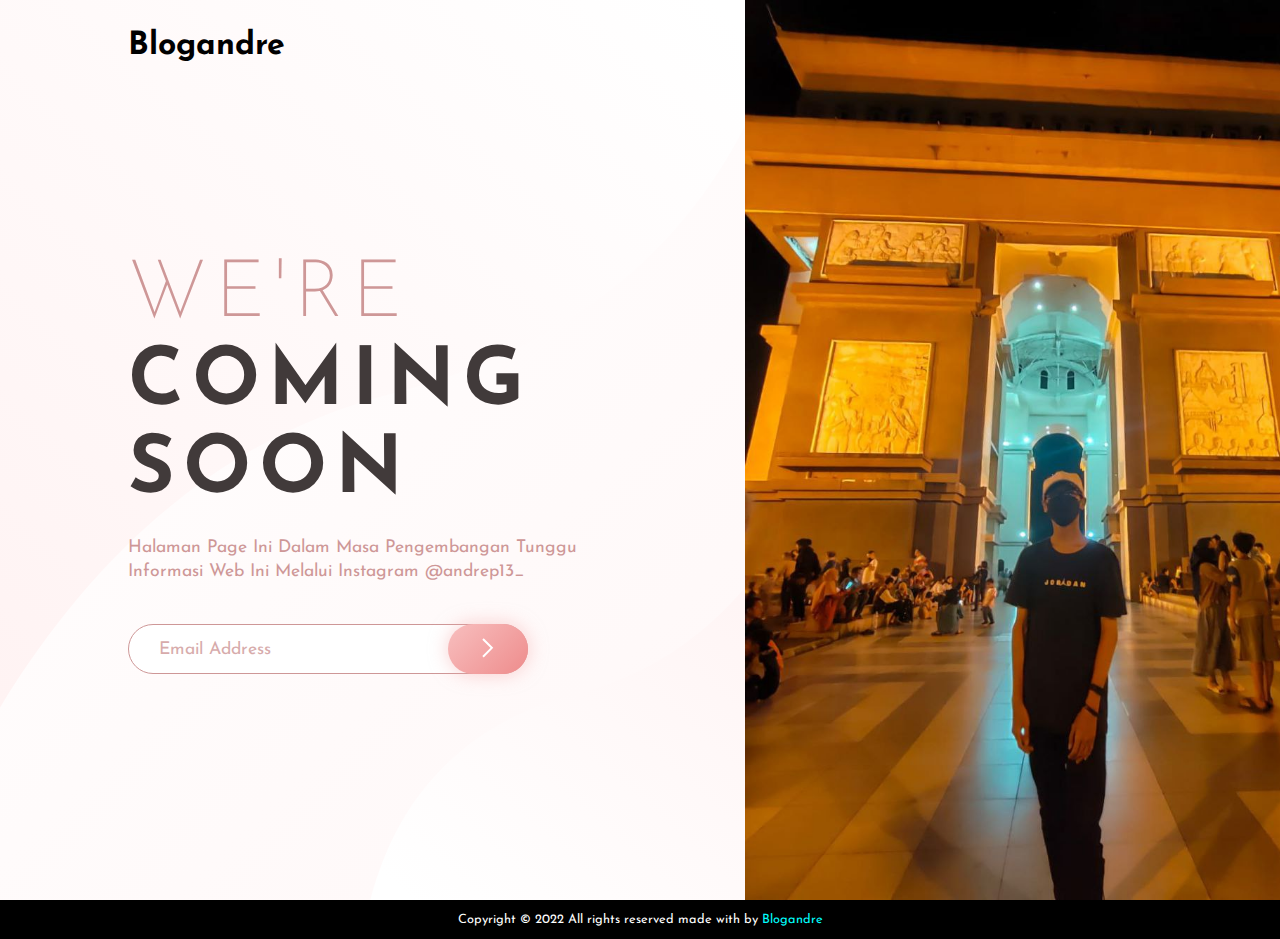
<file: coming-soon/index.html>
<!DOCTYPE html>
<html lang="en">

<head>
  <meta charset="UTF-8">
  <meta name="viewport" content="width=device-width, initial-scale=1.0">
  <!-- displays site properly based on user's device -->

  <link rel="icon" type="image/png" sizes="32x32" href="/assets/img/logo/blogandre.jpeg">
  <link rel="stylesheet" href="/style.css">

  <title>Blogandre | Coming Soon</title>

  <!-- Feel free to remove these styles or customise in your own stylesheet 👍 -->
</head>

<body>
  <header>
    <div class="logo">
      <h1>Blogandre</h1>
    </div>
  </header>
  <section class="container">
    <div class="left">
      <h1>We're <br><span>coming <br>soon</span></h1>
      <p>Halaman Page Ini Dalam Masa Pengembangan Tunggu Informasi Web Ini Melalui Instagram @andrep13_</p>
      <form action="#">
        <label for="Email">Email Address</label>
        <input name='Email' id="Email" value="" type="email" placeholder="Email Address">
        <img src="./images/icon-error.svg" class="error-icon" alt="Blogandre">
        <button type="submit">
          <img src="./images/icon-arrow.svg" alt="Blogandre">
        </button>
        <p class="error-text">Please provide a valid email</p>
      </form>
    </div>
    <div class="right"></div>
  </section>

  <footer>
    <p class="attribution">
      Copyright &copy; 2022 All rights reserved made with <i class="fa fa-heart-o" aria-hidden="true"></i> by <a
        href="/" target="_blank">Blogandre</a>
    </p>
  </footer>
  <script src="/main.js"></script>
</body>

</html>
</file>
<file: style.css>
@import url('https://fonts.googleapis.com/css2?family=Josefin+Sans:wght@300;400;600&display=swap');
* {
	padding: 0;
	margin: 0;
	box-sizing: border-box;
}
body {
	font-family: 'Josefin Sans', sans-serif;
	font-size: 16px;
}
header {
	position: absolute;
	height: auto;
	width: 100%;
	padding: 30px;
}
header img {
	width: 150px;
}
.container {
	padding-top: 100px;
	min-height: 100vh;
	width: 100%;
	display: flex;
	flex-direction: column-reverse;
	justify-content: flex-end;
	align-items: center;
	background-image: linear-gradient(135deg, hsl(0, 0%, 100%), hsl(0, 100%, 98%));
	padding-bottom: 50px;
}
.container .left {
	width: 100%;
	padding: 50px 30px 0 30px;
}
.container .right {
	width: 100%;
	height: 300px;
	background-image: url(/assets/img/logo/blogandre.jpeg);
	background-size: cover;
}
.container .right img {
	width: 100%;
	height: 100%;
}
.container .left h1 {
	letter-spacing: .5rem;
	text-align: center;
	font-size: 3.2rem;
	font-weight: 200;
	text-transform: uppercase;
	color: hsl(0, 36%, 70%);
	line-height: 3.5rem;
}
.container .left h1 span {
	color: hsl(0, 6%, 24%);
	font-weight: 700;
}
.container .left p {
	max-width: 450px;
	text-align: center;
	color: hsl(0, 36%, 70%);
	font-size: .9rem;
	line-height: 1.5rem;
	margin: 20px auto 40px auto;
}
.container form {
	position: relative;
	display: block;
	height: 50px;
	width: 100%;
	max-width: 400px;
	margin: 0 auto;
}
.container form input {
	position: absolute;
	width: 100%;
	outline: none;
	border: 1px solid hsl(0, 36%, 70%);
	height: 100%;
	border-radius: 50px;
	padding-left: 30px;
	font-family: 'Josefin Sans', sans-serif;
	font-size: 1.1rem;
}
.container form label {
	visibility: hidden;
	position: absolute;
}
.container form button {
	cursor: pointer;
	position: absolute;
	right: 0;
	border: none;
	outline: none;
	color: white;
	width: 70px;
	height: 100%;
	border-radius: 50px;
	background-image: linear-gradient(135deg, hsl(0, 80%, 86%), hsl(0, 74%, 74%));
	box-shadow: 0px 0px 18px 1px #f4aaab82;
	transition: .3s ease box-shadow;
	cursor: unset !important;
}
.container form button:hover {
	background-image: linear-gradient(135deg, hsl(0, 80%, 86%), hsla(0, 52%, 80%, 0.781));
	box-shadow: 0px 0px 13px 2px #f4aaabbf;
}
.container form input::placeholder {
	color: hsl(0, 36%, 70%);
	font-family: 'Josefin Sans', sans-serif;
	font-size: 1.1rem;
	opacity: .8;
}
.container form .error-icon {
	display: inline-block;
	position: absolute;
	right: 85px;
	top: 24%;
	display: none;
}
.container form .error-text {
	position: absolute;
	left: 30px;
	top: 40px;
	font-size: 1rem;
	display: none;
}
.container form.error .error-icon,
.container form.error .error-text {
	display: block;
}
.container form.error input {
	border: 2px solid hsl(0, 93%, 68%);
}

footer {
	padding: 10px 0;
	background-color: black;
	color: white;
	text-align: center;
	font-size: .8rem;
	line-height: 1.2rem;
}
footer a {
	color: aqua;
	text-decoration: none;
}

@media only screen and (min-width: 768px) {
	header {
		padding-left: 10%;
	}
	.container {
		padding-top: 0;
		flex-direction: row;
		padding-bottom: 0;
	}
	.container .right {
		width: 80%;
		height: 100vh;
		background-image: url(/assets/img/logo/blogandre.jpeg);
	}
	.container .left {
		padding-top: 28vh;
		width: 100%;
		height: 100vh;
		padding-left: 10%;
		background-image: url(./images/bg-pattern-desktop.svg);
		background-size: cover;
		background-position: center;
	}
	.container .left h1 {
		text-align: left;
		font-size: 5rem;
		line-height: 5.5rem;
	}
	.container .left p {
		margin-left: 0;
		text-align: left;
		font-size: 1.1rem;
	}
	.container form {
		margin-left: 0;
	}
	.container form button {
		width: 80px;
	}
}
</file>
